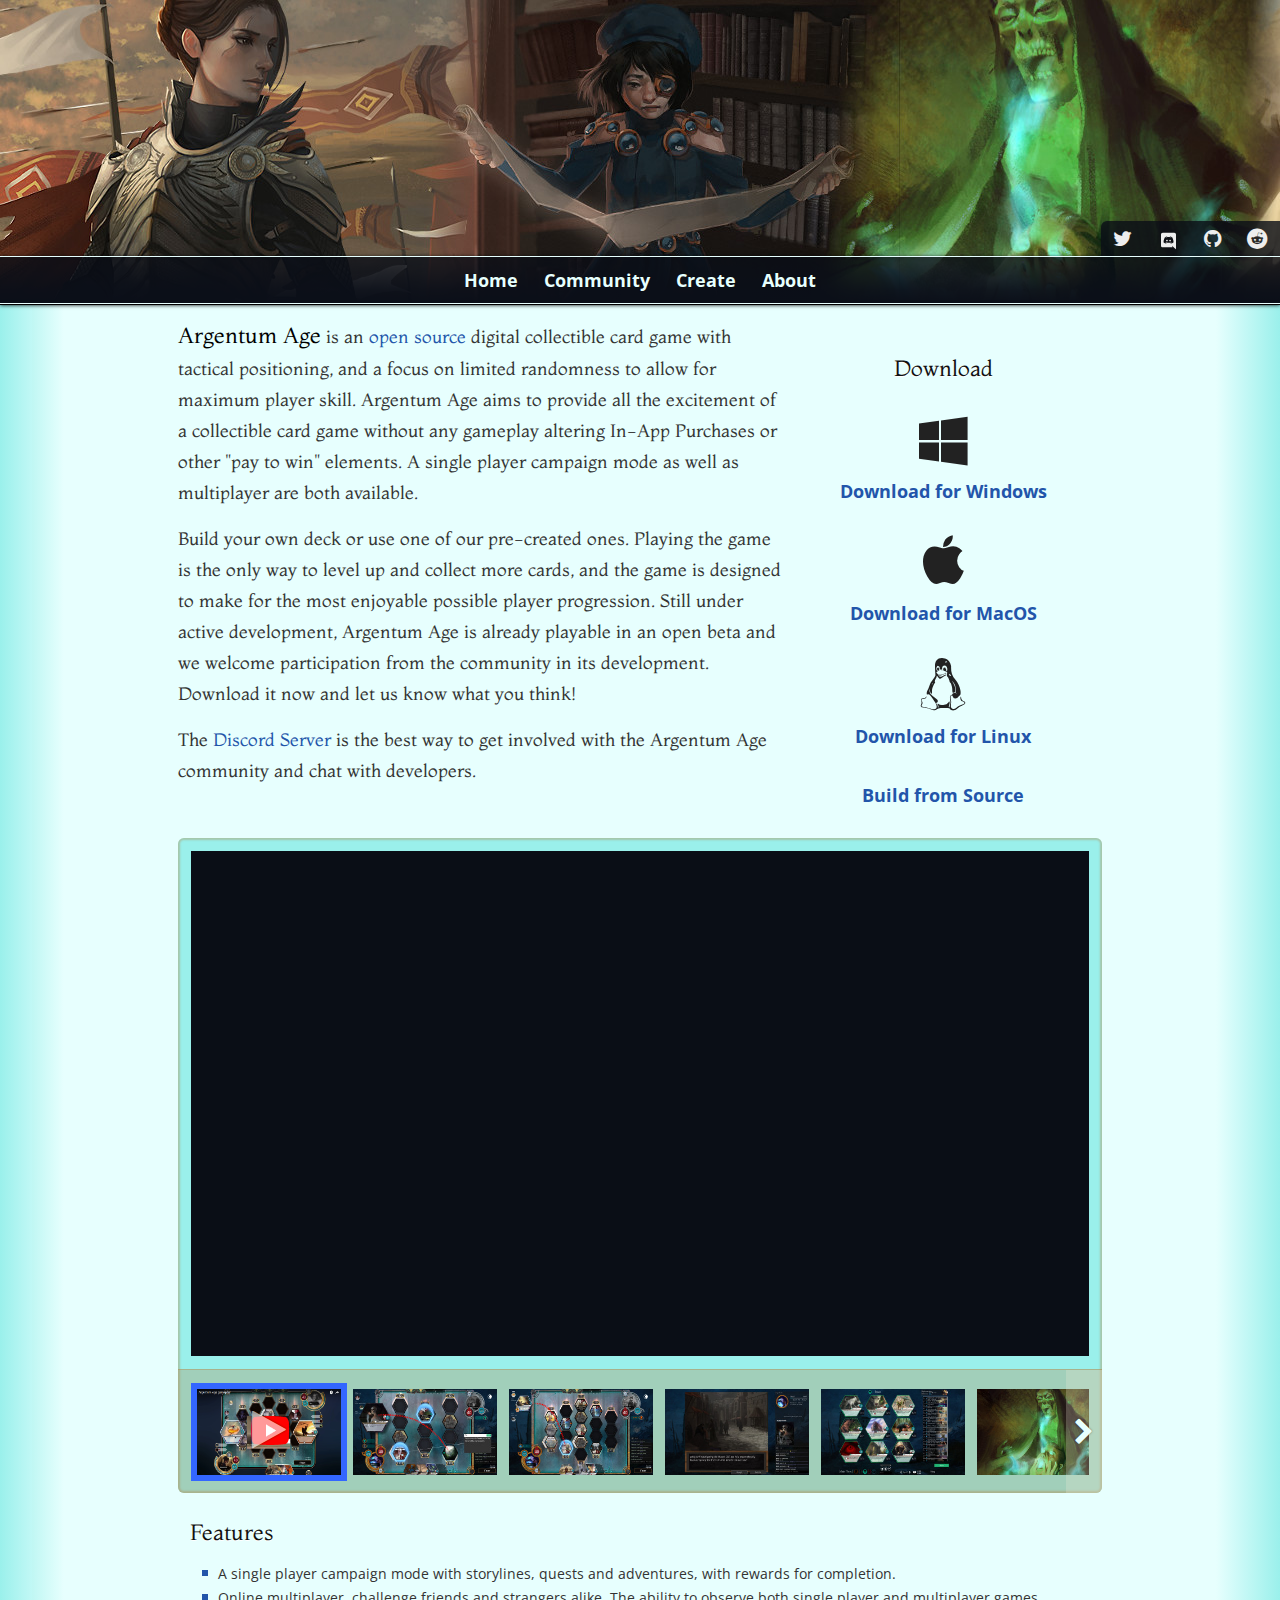
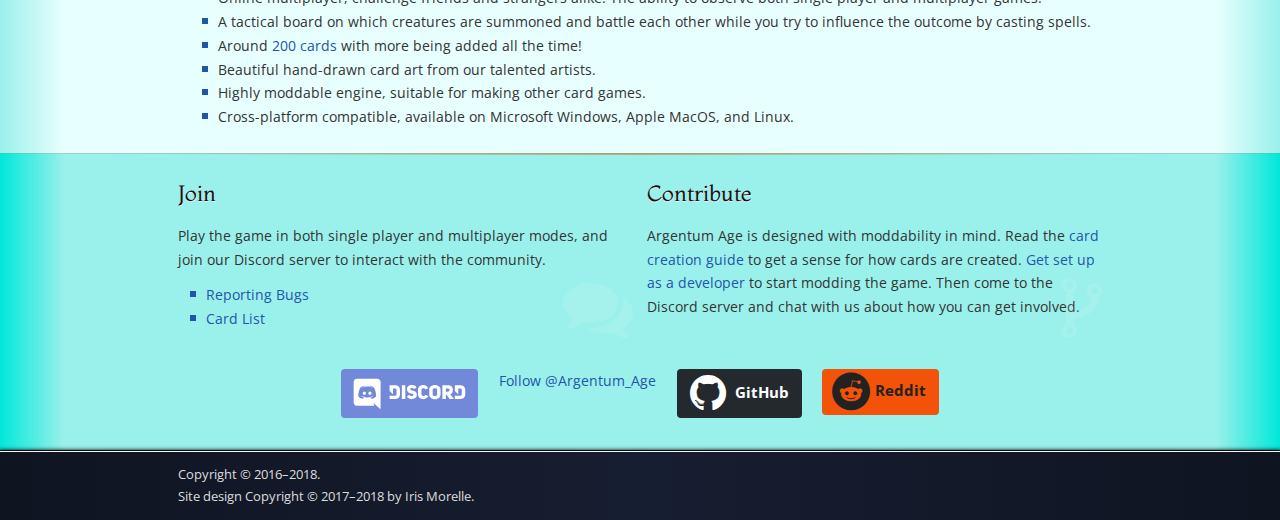
<file: index.html>
<!DOCTYPE html>

<html class="no-js homepage" lang="en">
<head>
	<meta charset="utf-8" />
	<meta name="viewport" content="width=device-width,initial-scale=1" />

	<link rel="stylesheet" href="https://fonts.googleapis.com/css?family=Montaga%7COpen+Sans:400,400i,700,700i" type="text/css" />
	<link rel="icon" type="image/png" href="favicon-32.png" sizes="32x32" />
	<link rel="icon" type="image/png" href="favicon-16.png" sizes="16x16" />
	<link rel="stylesheet" type="text/css" href="./aa.css" />

	<title>Argentum Age</title>

	<script src="jquery-3.2.1.min.js"></script>

	<script src="modernizr.js"></script>

	<!-- Google Analytics -->
	<script>
		var _gaq = _gaq || [];
		_gaq.push(['_setAccount', 'UA-64958804-1']);
		_gaq.push(['_trackPageview']);

		(function() {
			var ga = document.createElement('script'); ga.type = 'text/javascript'; ga.async = true;
			ga.src = ('https:' == document.location.protocol ? 'https://ssl' : 'http://www') + '.google-analytics.com/ga.js';
			var s = document.getElementsByTagName('script')[0]; s.parentNode.insertBefore(ga, s);
		})();
	</script>
</head>

<body>


<div id="main">

	<div id="homebg1">
		<div id="intro" role="banner">
			<a id="biglogo" href="/" aria-label="Argentum Age logo"><span aria-hidden="true"></span></a>

			<div id="nav">
				<ul id="navlinks">
					<li><a href="/">Home</a></li>
					<li><a href="community.html">Community</a></li>
					<li><a href="create.html">Create</a></li>
					<li><a href="about.html">About</a></li>
					<!-- <li><a href="devlog.html">Devlog</a></li> -->
				</ul>

				<ul id="sociallinks">
					<li><a class="twitter-button" href="https://twitter.com/Argentum_Age" title="Follow @Argentum_Age on Twitter"><i class="twitter-icon" aria-hidden="true"></i><span class="sr-label">Follow @Argentum_Age on Twitter</span></a></li>
					<li><a class="discord-button" href="https://discord.gg/0s6mSoZ1vJPlvcIw" title="Argentum Age Discord Server"><i class="discord-icon" aria-hidden="true"></i><span class="sr-label">Discord Server</span></a></li>
					<li><a class="github-button" href="https://github.com/davewx7/citadel" title="Argentum Age on GitHub"><i class="github-icon" aria-hidden="true"></i><span class="sr-label">GitHub Project</span></a></li>
					<li><a class="reddit-button" href="https://www.reddit.com/r/ArgentumAge/" title="Argentum Age Subreddit"><i class="reddit-icon" aria-hidden="true"></i><span class="sr-label">Argentum Age Subreddit</span></a></li>
				</ul>
			</div>

		</div>
	</div>

	<div id="homebg2">
		<div id="overview">
			<div class="centerbox">

				<div id="description">
					<p><cite class="stylizedbrand">Argentum Age</cite> is an <a href="https://opensource.org/faq#osd">open source</a> digital collectible card game with tactical positioning, and a focus on limited randomness to allow for maximum player skill. Argentum Age aims to provide all the excitement of a collectible card game without any gameplay altering In-App Purchases or other "pay to win" elements. A single player campaign mode as well as multiplayer are both available.</p>
					
					<p>Build your own deck or use one of our pre-created ones. Playing the game is the only way to level up and collect more cards, and the game is designed to make for the most enjoyable possible player progression.  Still under active development, Argentum Age is already playable in an open beta and we welcome participation from the community in its development. Download it now and let us know what you think!</p>

					<p>The <a href="https://discord.gg/0s6mSoZ1vJPlvcIw">Discord Server</a> is the best way to get involved with the Argentum Age community and chat with developers.</p>
				</div>

				<div id="download-recommended">
					
					<ul id="dlstable" class="downloads">
					<li><p><h2>Download</h2></p></li>
					
					<li class="windows"><a href="http://argentumage.com/files/ArgentumAge-setup.exe"><i class="downloadicon downloadicon-windows" aria-hidden="true"></i><span class="os">Download for Windows</span></a></li>
					
		<li class="apple">
					
		<a href="http://argentumage.com/files/ArgentumAge-OSX.zip">
		<i class="downloadicon downloadicon-apple" aria-hidden="true"></i>
		<span class="os">Download for MacOS</span></a></li>
		<li class="linux">
		<a href="http://argentumage.com/files/argentum-age.tar.bz2"><i class="downloadicon downloadicon-linux" aria-hidden="true"></i><span class="os">Download for Linux</span></a></li>
		<li class="source">
		<a href="https://github.com/davewx7/citadel/wiki/Building-from-Source"><span class="os">Build from Source</span></a></li>
		</ul>

				</div>

				<div id="showcase">
					<div id="showcase-current">
						<iframe id="showcase-object" width="854" height="480" src="https://www.youtube.com/embed/hXju4I_T33I" frameborder="0" allowfullscreen></iframe>
					</div>

					<script>(function(E){var N="<svg id='spinner'><circle cx='20' cy='20' r='18'/></svg>";var C=function(ac,k,ae,j,ad){this.type=ac;this.href=k;this.thumb=ae;this.alt=j===undefined?"":j;this.embed=ad===undefined?k:ad;if(this.type=="vyt"&&!k&&ad){this.href=this.embed.replace(/^https?:\/\/(www\.)?youtube\.com\/embed\//,"https://www.youtube.com/watch?v=")}this.makeListItem=function(){return"<li><a class='"+this.type+"' href='"+this.href+"'>"+(this.type=="vyt"?"<i aria-hidden='true'/>":"")+"<img src='"+this.thumb+"' alt='"+this.alt+"'/></a></li>"}};var O="screenshots/screen",h=".jpg",s="256",o=[{count:5}];var n=E("#showcase-object").attr("src");var c=[new C("vyt",null,"screenshots/trailer-thumb.png","Trailer",n)];for(var T=0;T<o.length;++T){var i=o[T];for(var U=1;U<=i.count;++U){var Y=O+"-"+U+"-"+s+h,D=O+"-"+U+h;c.push(new C("pic",D,Y))}}function F(j){return"<a class='screenshots-arrow' role='button' id='screenshots-"+j+"' href='#' title='Scroll "+j+"'><i aria-hidden='true'/></a>"}var H="";for(var U=0;U<c.length;++U){H+=c[U].makeListItem()}E("<div id='screenshots-strip'>"+F("left")+"<ul id='screenshots-scrollarea'>"+H+"</ul>"+F("right")+"</div>").appendTo("#showcase");var X=E("#screenshots-scrollarea");var I,Q,y=false,R=300,Z=50,S=854,p=480;var t=E("#showcase-current"),q,M,b,P;function d(ac){if(ac<0||ac>=c.length||ac==Q){return}var j=X.find("a")[ac],k=c[ac];switch(k.type){case"pic":if(k.type!==I){t.html("<div id='showcase-screenshot-container'><a title='Click to enlarge'><span id='showcase-screenshot-placeholder'/></a><div id='showcase-loading' aria-hidden='true' hidden><div>"+N+"</div></div></div>");q=t.find("#showcase-loading");P=t.find("a")}M=P.children();b=E("<img alt='"+k.alt+"'/>");b.prependTo(P);b.on("load",function(){y=true;q.hide();P.attr("href",k.href);M.fadeOut(R,function(){M.remove();M=b=null})});y=false;b.attr("src",k.embed);setTimeout(function(){if(!y){q.fadeIn(Z)}},100);break;case"vyt":curScreenshot=newScreenshot=null;if(k.type===I){t.find("iframe").attr("src",k.embed)}else{t.html("<div id='showcase-video-container'><iframe id='showcase-object' width='"+S+"' height='"+p+"' frameborder='0' src='"+k.embed+"' allowfullscreen/></div>")}break;default:curScreenshot=newScreenshot=null;t.html("<span>:(</span>")}X.find("a").not(j).removeClass("current");E(j).toggleClass("current");I=k.type;Q=ac}X.children().each(function(j){E(this).click(function(){d(j);return false})});d(0);var aa=E("#screenshots-strip"),B=E("#screenshots-left"),a=E("#screenshots-right");var m=-1,x=1,v=100,e=100,r=250,A,G;function g(){if(A!==undefined){A=clearInterval(A)}return false}function l(ac){var k=E(),ae=E(),ad=X.scrollLeft(),j=X[0].scrollWidth-X[0].clientWidth;if(ad<=0){k=k.add(B);if(G==m){g()}}else{ae=ae.add(B)}if(ad>=j){k=k.add(a);if(G==x){g()}}else{ae=ae.add(a)}if(k){k.fadeOut(ac)}if(ae){ae.fadeIn(ac)}}l(0);function J(j){X.animate({scrollLeft:X.scrollLeft()+v*j},{duration:80,complete:function(){l(r)}})}function f(j){G=j;J(j);A=setInterval(J,e,j);return false}B.add(a).click(function(){return false});B.mousedown(function(){return f(m)});a.mousedown(function(){return f(x)});B.add(a).mouseup(function(){return g()});B.add(a).mouseleave(function(){return g()});var z=aa.get(0),ab=[],K,u=0,w=20;function V(ac){K=false;for(var k=0;k<ac.changedTouches.length;++k){ab.push(ac.changedTouches[k])}u=ac.touches[0].pageX;setTimeout(function(){K=true},250)}function W(k){k.preventDefault();var ae=k.touches[0].pageX;var ac=u-ae;u=ae;var ad=X.scrollLeft();var j=X[0].scrollWidth-X[0].clientWidth;X.scrollLeft(ad+ac);l(r)}function L(j){if(j.touches.length&&j.touches[0]!==undefined&&j.touches[0].pageX!=u){j.preventDefault()}ab.length=0}z.addEventListener("touchstart",V,false);z.addEventListener("touchmove",W,false);z.addEventListener("touchend",L,false);z.addEventListener("touchcancel",L,false)}(jQuery));</script>
				</div>

				<noscript><a id="screenshots-more" href="https://wiki.wesnoth.org/Screenshots">Screenshots <b>&#8250;</b></a></noscript>

				<div id="features">
					<h2>Features</h2>

					<ul>
						<li>A single player campaign mode with storylines, quests and adventures, with rewards for completion.</li>
						<li>Online multiplayer, challenge friends and strangers alike. The ability to observe both single player and multiplayer games.</li>
						<li>A tactical board on which creatures are summoned and battle each other while you try to influence the outcome by casting spells.</li>
						<li>Around <a href="http://theargentlark.com/david/cards/all-cards.html">200 cards</a> with more being added all the time!</li>
						<li>Beautiful hand-drawn card art from our talented artists.</li>
						<li>Highly moddable engine, suitable for making other card games.</li>
						<li>Cross-platform compatible, available on Microsoft Windows, Apple MacOS, and Linux.</li>
					</ul>

				</div>

				<div class="reset"></div>
			</div> <!-- .centerbox -->
		</div> <!-- #overview -->
	</div> <!-- #homebg2 -->

	<div id="homebg4" class="topdivider2">

		<div class="centerbox topdivider flexfill">
			<div id="support">
				<h2>Join</h2><span id="bgsupport"></span>

				<p>Play the game in both single player and multiplayer modes, and join our Discord server to interact with the community.</p>

				<ul>
					<li><a href="https://github.com/davewx7/citadel/issues">Reporting Bugs</a></li>
					<li><a href="http://theargentlark.com/david/cards/all-cards.html">Card List</a></li>
				</ul>
			</div>

			<div id="contribute">
				<h2>Contribute</h2><span id="bgcontrib"></span>

				<p>Argentum Age is designed with moddability in mind. Read the <a href="https://github.com/davewx7/citadel/wiki/HowToCreateCards">card creation guide</a> to get a sense for how cards are created. <a href="https://github.com/davewx7/citadel/wiki/GettingStartedAsADeveloper">Get set up as a developer</a> to start modding the game. Then come to the Discord server and chat with us about how you can get involved.</p>

			</div>

			<div class="reset"></div>
		</div>

		<div id="social-trail">
			<div class="social-buttons-group">
				<a class="discord-bigbutton" href="https://discord.gg/0s6mSoZ1vJPlvcIw" title="Join our Discord server!"><span class="sr-label">Discord</span></a>
			</div>

			<div class="social-buttons-group">
				<div id="twitter-widget">
					<a href="https://twitter.com/Argentum_Age" class="twitter-follow-button" data-show-count="false">Follow @Argentum_Age</a><script async src="//platform.twitter.com/widgets.js" charset="utf-8"></script>
				</div>
			</div>

			<div class="social-buttons-group">
				<a class="github-bigbutton" href="https://github.com/davewx7/citadel" title="Check out Argentum Ages source code on GitHub!"><i class="github-icon"></i><span>GitHub</span></a>
			</div>

			<div class="social-buttons-group">
				<a class="reddit-bigbutton" href="https://www.reddit.com/r/ArgentumAge/" title="Discuss Argentum Age on Reddit"><i class="reddit-icon"></i><span>Reddit</span></a>
			</div>

			<div class="reset"></div>
		</div>
	</div>

</div>

<div id="footer-sep"></div>

<div id="footer"><div id="footer-content"><div>
	Copyright &copy; 2016&ndash;2018</a>.<br />
	Site design Copyright &copy; 2017&ndash;2018 by Iris Morelle.	
</div></div></div>

<script>(function(a){a('a[href*="#"]:not([href="#"])').click(function(){if(location.pathname.replace(/^\//,"")==this.pathname.replace(/^\//,"")&&location.hostname==this.hostname){var c=this.hash;var b=a(c);b=b.length?b:a("[name="+c.slice(1)+"]");if(b.length){a("html,body").animate({scrollTop:b.offset().top},{duration:500,complete:function(){window.location.href=c}});return false}}})}(jQuery));</script>
</body>
</html>
</file>
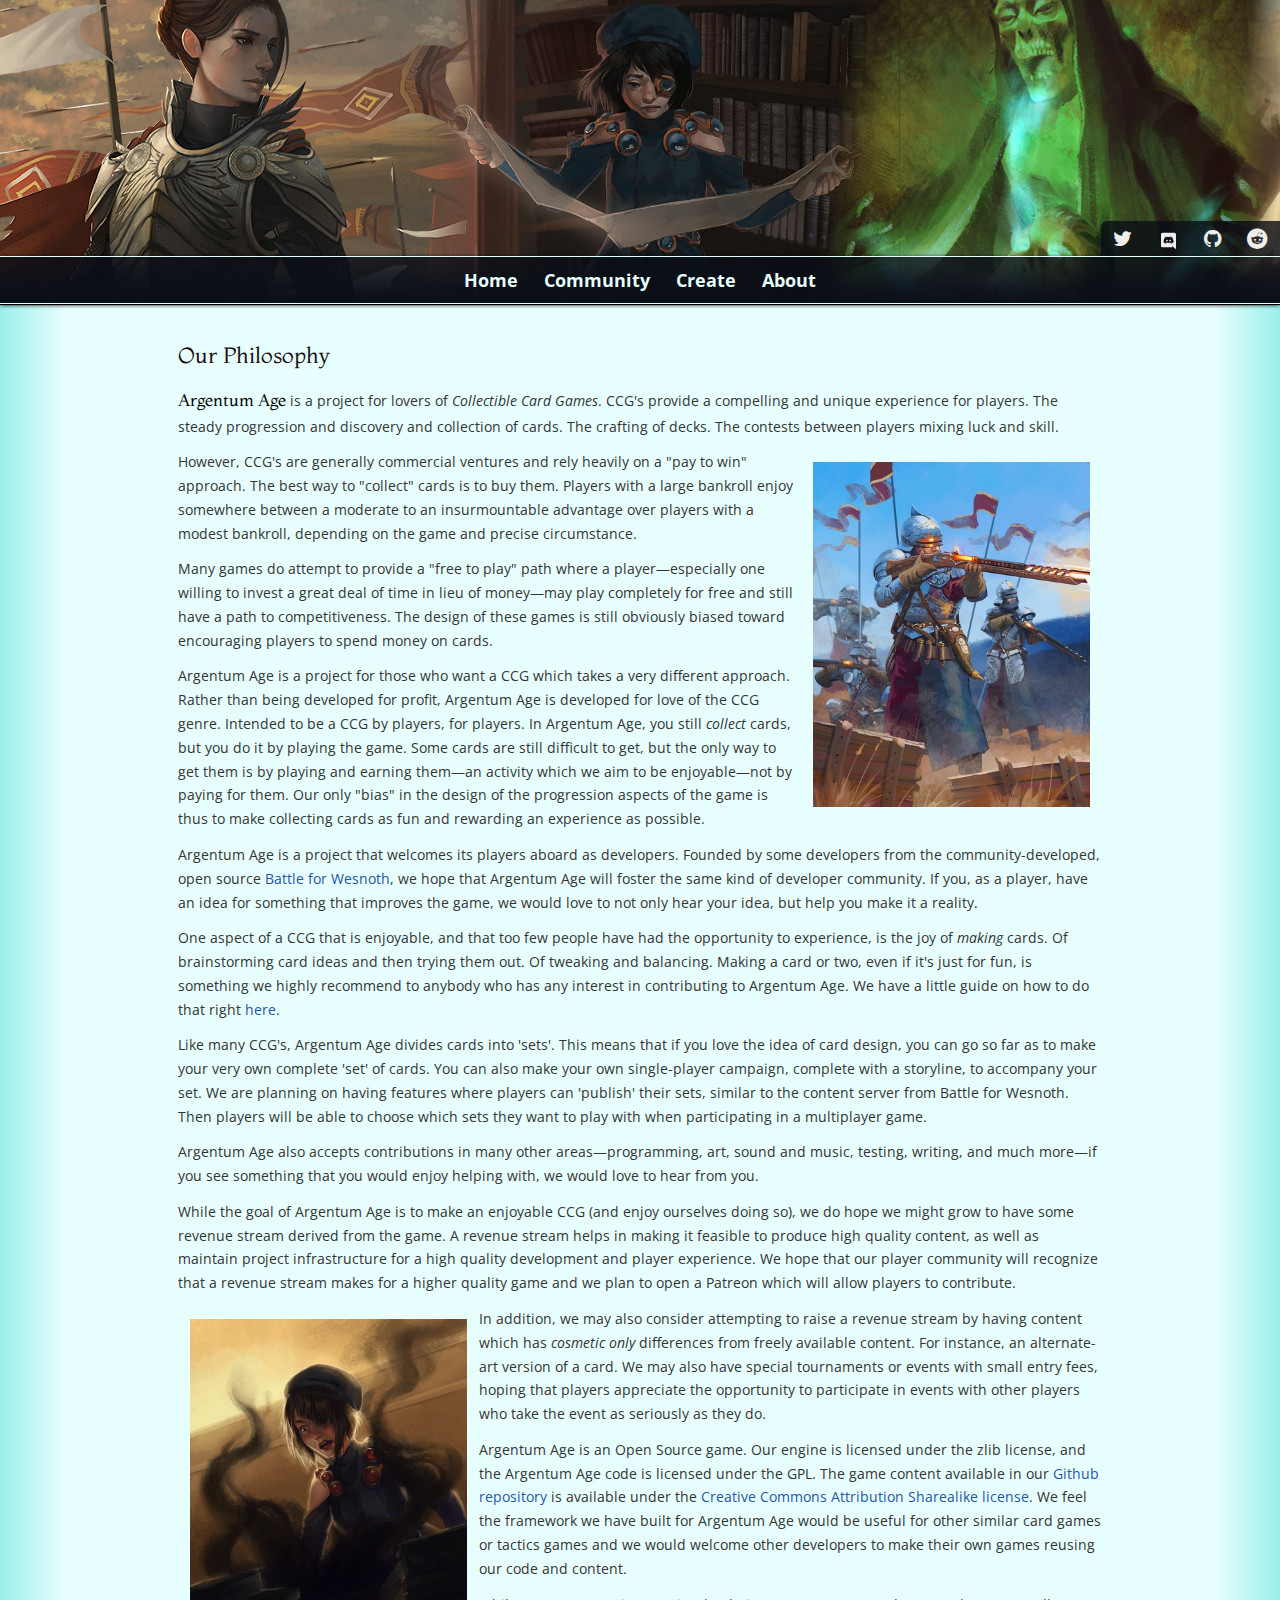
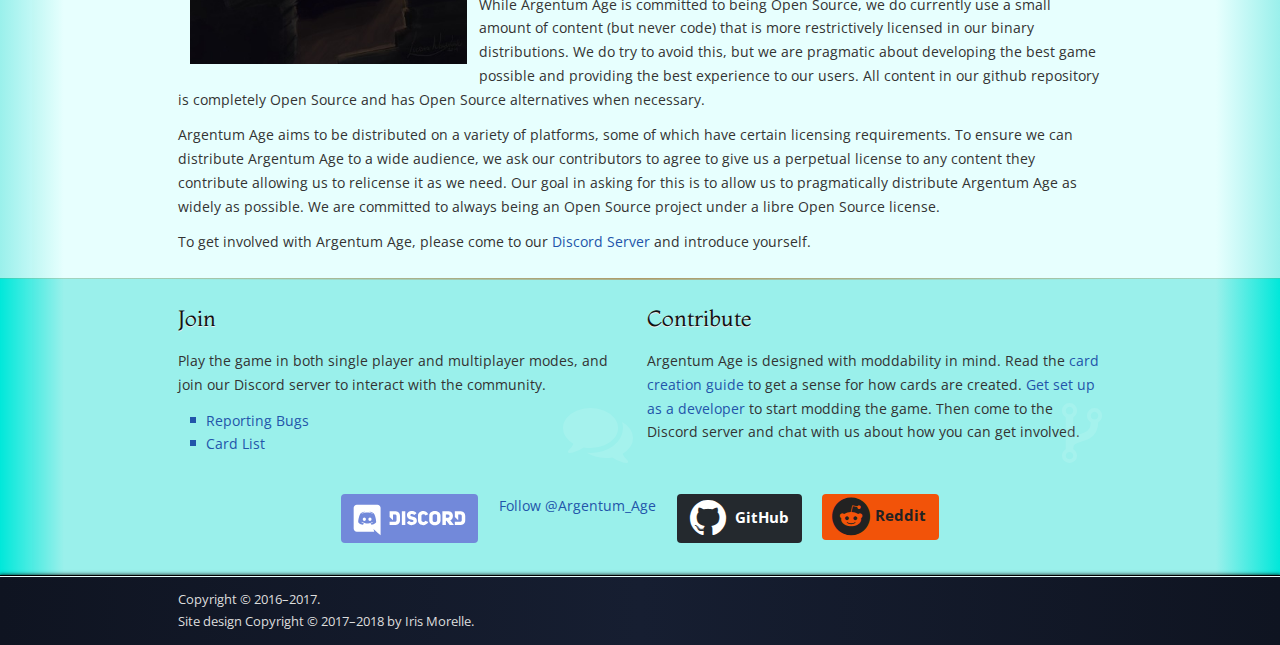
<file: about.html>
<!DOCTYPE html>

<html class="no-js homepage" lang="en">
<head>
	<meta charset="utf-8" />
	<meta name="viewport" content="width=device-width,initial-scale=1" />

	<link rel="stylesheet" href="https://fonts.googleapis.com/css?family=Montaga%7COpen+Sans:400,400i,700,700i" type="text/css" />
	<link rel="icon" type="image/png" href="favicon-32.png" sizes="32x32" />
	<link rel="icon" type="image/png" href="favicon-16.png" sizes="16x16" />
	<link rel="stylesheet" type="text/css" href="/aa.css" />

	<title>Argentum Age</title>

	<script src="/jquery-3.2.1.min.js"></script>

	<script src="/modernizr.js"></script>

	<!-- Google Analytics -->
	<script>
		var _gaq = _gaq || [];
		_gaq.push(['_setAccount', 'UA-64958804-1']);
		_gaq.push(['_trackPageview']);

		(function() {
			var ga = document.createElement('script'); ga.type = 'text/javascript'; ga.async = true;
			ga.src = ('https:' == document.location.protocol ? 'https://ssl' : 'http://www') + '.google-analytics.com/ga.js';
			var s = document.getElementsByTagName('script')[0]; s.parentNode.insertBefore(ga, s);
		})();
	</script>
</head>

<body>


<div id="main">

	<div id="homebg1">
		<div id="intro" role="banner">
			<a id="biglogo" href="/" aria-label="Argentum Age logo"><span aria-hidden="true"></span></a>

			<div id="nav">
				<ul id="navlinks">
					<li><a href="/">Home</a></li>
					<li><a href="community.html">Community</a></li>
					<li><a href="create.html">Create</a></li>
					<li><a href="about.html">About</a></li>
					<!-- <li><a href="devlog.html">Devlog</a></li> -->
				</ul>

				<ul id="sociallinks">
					<li><a class="twitter-button" href="https://twitter.com/Argentum_Age" title="Follow @Argentum_Age on Twitter"><i class="twitter-icon" aria-hidden="true"></i><span class="sr-label">Follow @Argentum_Age on Twitter</span></a></li>
					<li><a class="discord-button" href="https://discord.gg/0s6mSoZ1vJPlvcIw" title="Argentum Age Discord Server"><i class="discord-icon" aria-hidden="true"></i><span class="sr-label">Discord Server</span></a></li>
					<li><a class="github-button" href="https://github.com/davewx7/citadel" title="Argentum Age on GitHub"><i class="github-icon" aria-hidden="true"></i><span class="sr-label">GitHub Project</span></a></li>
					<li><a class="reddit-button" href="https://www.reddit.com/r/ArgentumAge/" title="Argentum Age Subreddit"><i class="reddit-icon" aria-hidden="true"></i><span class="sr-label">Argentum Age Subreddit</span></a></li>
				</ul>
			</div>

		</div>
	</div>

	<div id="homebg2">
		<div id="overview">
			
			<div class="centerbox">
			<section>

			<h2>Our Philosophy</h2>

			<p><cite class="stylizedbrand">Argentum Age</cite> is a project for lovers of <em>Collectible Card Games</em>. CCG's provide a compelling and unique experience for players. The steady progression and discovery and collection of cards. The crafting of decks. The contests between players mixing luck and skill.</p>


			<div class="rightwrappedimage">
				<img width="400" src="img/thunderer.jpg"/>
			</div>
			<p>
			However, CCG's are generally commercial ventures and rely heavily on a "pay to win" approach. The best way to "collect" cards is to buy them. Players with a large bankroll enjoy somewhere between a moderate to an insurmountable advantage over players with a modest bankroll, depending on the game and precise circumstance.

			</p>

			<p>Many games do attempt to provide a "free to play" path where a player&mdash;especially one willing to invest a great deal of time in lieu of money&mdash;may play completely for free and still have a path to competitiveness. The design of these games is still obviously biased toward encouraging players to spend money on cards.</p>

			<p>Argentum Age is a project for those who want a CCG which takes a very different approach. Rather than being developed for profit, Argentum Age is developed for love of the CCG genre. Intended to be a CCG by players, for players. In Argentum Age, you still <em>collect</em> cards, but you do it by playing the game. Some cards are still difficult to get, but the only way to get them is by playing and earning them&mdash;an activity which we aim to be enjoyable&mdash;not by paying for them. Our only "bias" in the design of the progression aspects of the game is thus to make collecting cards as fun and rewarding an experience as possible.</p>

			<p>Argentum Age is a project that welcomes its players aboard as developers. Founded by some developers from the community-developed, open source <a href="http://www.wesnoth.org">Battle for Wesnoth</a>, we hope that Argentum Age will foster the same kind of developer community. If you, as a player, have an idea for something that improves the game, we would love to not only hear your idea, but help you make it a reality.</p>

			<p>One aspect of a CCG that is enjoyable, and that too few people have had the opportunity to experience, is the joy of <em>making</em> cards. Of brainstorming card ideas and then trying them out. Of tweaking and balancing. Making a card or two, even if it's just for fun, is something we highly recommend to anybody who has any interest in contributing to Argentum Age. We have a little guide on how to do that right <a href="https://github.com/davewx7/citadel/wiki/HowToCreateCards">here</a>.</p>

			<p>Like many CCG's, Argentum Age divides cards into 'sets'. This means that if you love the idea of card design, you can go so far as to make your very own complete 'set' of cards. You can also make your own single-player campaign, complete with a storyline, to accompany your set. We are planning on having features where players can 'publish' their sets, similar to the content server from Battle for Wesnoth. Then players will be able to choose which sets they want to play with when participating in a multiplayer game.</p>

			<p>Argentum Age also accepts contributions in many other areas&mdash;programming, art, sound and music, testing, writing, and much more&mdash;if you see something that you would enjoy helping with, we would love to hear from you.</p>

			<p>While the goal of Argentum Age is to make an enjoyable CCG (and enjoy ourselves doing so), we do hope we might grow to have some revenue stream derived from the game. A revenue stream helps in making it feasible to produce high quality content, as well as maintain project infrastructure for a high quality development and player experience. We hope that our player community will recognize that a revenue stream makes for a higher quality game and we plan to open a Patreon which will allow players to contribute.</p>

			<div class="leftwrappedimage">
				<img width="400" src="img/endless-studies.jpg"/>
			</div>

			<p>In addition, we may also consider attempting to raise a revenue stream by having content which has <em>cosmetic only</em> differences from freely available content. For instance, an alternate-art version of a card. We may also have special tournaments or events with small entry fees, hoping that players appreciate the opportunity to participate in events with other players who take the event as seriously as they do.</p>

			<p>Argentum Age is an Open Source game. Our engine is licensed under the zlib license, and the Argentum Age code is licensed under the GPL. The game content available in our <a href="https://github.com/davewx7/citadel/">Github repository</a> is available under the <a href="https://creativecommons.org/licenses/by-sa/4.0/">Creative Commons Attribution Sharealike license</a>. We feel the framework we have built for Argentum Age would be useful for other similar card games or tactics games and we would welcome other developers to make their own games reusing our code and content.</p>

			<p>While Argentum Age is committed to being Open Source, we do currently use a small amount of content (but never code) that is more restrictively licensed in our binary distributions. We do try to avoid this, but we are pragmatic about developing the best game possible and providing the best experience to our users. All content in our github repository is completely Open Source and has Open Source alternatives when necessary.</p>
			
			<p>Argentum Age aims to be distributed on a variety of platforms, some of which have certain licensing requirements. To ensure we can distribute Argentum Age to a wide audience, we ask our contributors to agree to give us a perpetual license to any content they contribute allowing us to relicense it as we need. Our goal in asking for this is to allow us to pragmatically distribute Argentum Age as widely as possible. We are committed to always being an Open Source project under a libre Open Source license.</p>

			<p>To get involved with Argentum Age, please come to our <a href="https://discord.gg/0s6mSoZ1vJPlvcIw">Discord Server</a> and introduce yourself.</p>
			</section>


			</div> <!-- .centerbox -->
		</div> <!-- #overview -->
	</div> <!-- #homebg2 -->

	<div id="homebg4" class="topdivider2">

		<div class="centerbox topdivider flexfill">
			<div id="support">
				<h2>Join</h2><span id="bgsupport"></span>

				<p>Play the game in both single player and multiplayer modes, and join our Discord server to interact with the community.</p>

				<ul>
					<li><a href="https://github.com/davewx7/citadel/issues">Reporting Bugs</a></li>
					<li><a href="http://theargentlark.com/david/cards/all-cards.html">Card List</a></li>
				</ul>
			</div>

			<div id="contribute">
				<h2>Contribute</h2><span id="bgcontrib"></span>

				<p>Argentum Age is designed with moddability in mind. Read the <a href="https://github.com/davewx7/citadel/wiki/HowToCreateCards">card creation guide</a> to get a sense for how cards are created. <a href="https://github.com/davewx7/citadel/wiki/GettingStartedAsADeveloper">Get set up as a developer</a> to start modding the game. Then come to the Discord server and chat with us about how you can get involved.</p>

			</div>

			<div class="reset"></div>
		</div>

		<div id="social-trail">
			<div class="social-buttons-group">
				<a class="discord-bigbutton" href="https://discord.gg/0s6mSoZ1vJPlvcIw" title="Join our Discord server!"><span class="sr-label">Discord</span></a>
			</div>

			<div class="social-buttons-group">
				<div id="twitter-widget">
					<a href="https://twitter.com/Argentum_Age" class="twitter-follow-button" data-show-count="false">Follow @Argentum_Age</a><script async src="//platform.twitter.com/widgets.js" charset="utf-8"></script>
				</div>
			</div>

			<div class="social-buttons-group">
				<a class="github-bigbutton" href="https://github.com/davewx7/citadel" title="Check out Argentum Ages source code on GitHub!"><i class="github-icon"></i><span>GitHub</span></a>
			</div>

			<div class="social-buttons-group">
				<a class="reddit-bigbutton" href="https://www.reddit.com/r/ArgentumAge/" title="Discuss Argentum Age on Reddit"><i class="reddit-icon"></i><span>Reddit</span></a>
			</div>

			<div class="reset"></div>
		</div>
	</div>

</div>

<div id="footer-sep"></div>

<div id="footer"><div id="footer-content"><div>
	Copyright &copy; 2016&ndash;2017</a>.<br />
	Site design Copyright &copy; 2017&ndash;2018 by Iris Morelle.
</div></div></div>

<script>(function(a){a('a[href*="#"]:not([href="#"])').click(function(){if(location.pathname.replace(/^\//,"")==this.pathname.replace(/^\//,"")&&location.hostname==this.hostname){var c=this.hash;var b=a(c);b=b.length?b:a("[name="+c.slice(1)+"]");if(b.length){a("html,body").animate({scrollTop:b.offset().top},{duration:500,complete:function(){window.location.href=c}});return false}}})}(jQuery));</script>
</body>
</html>
</file>
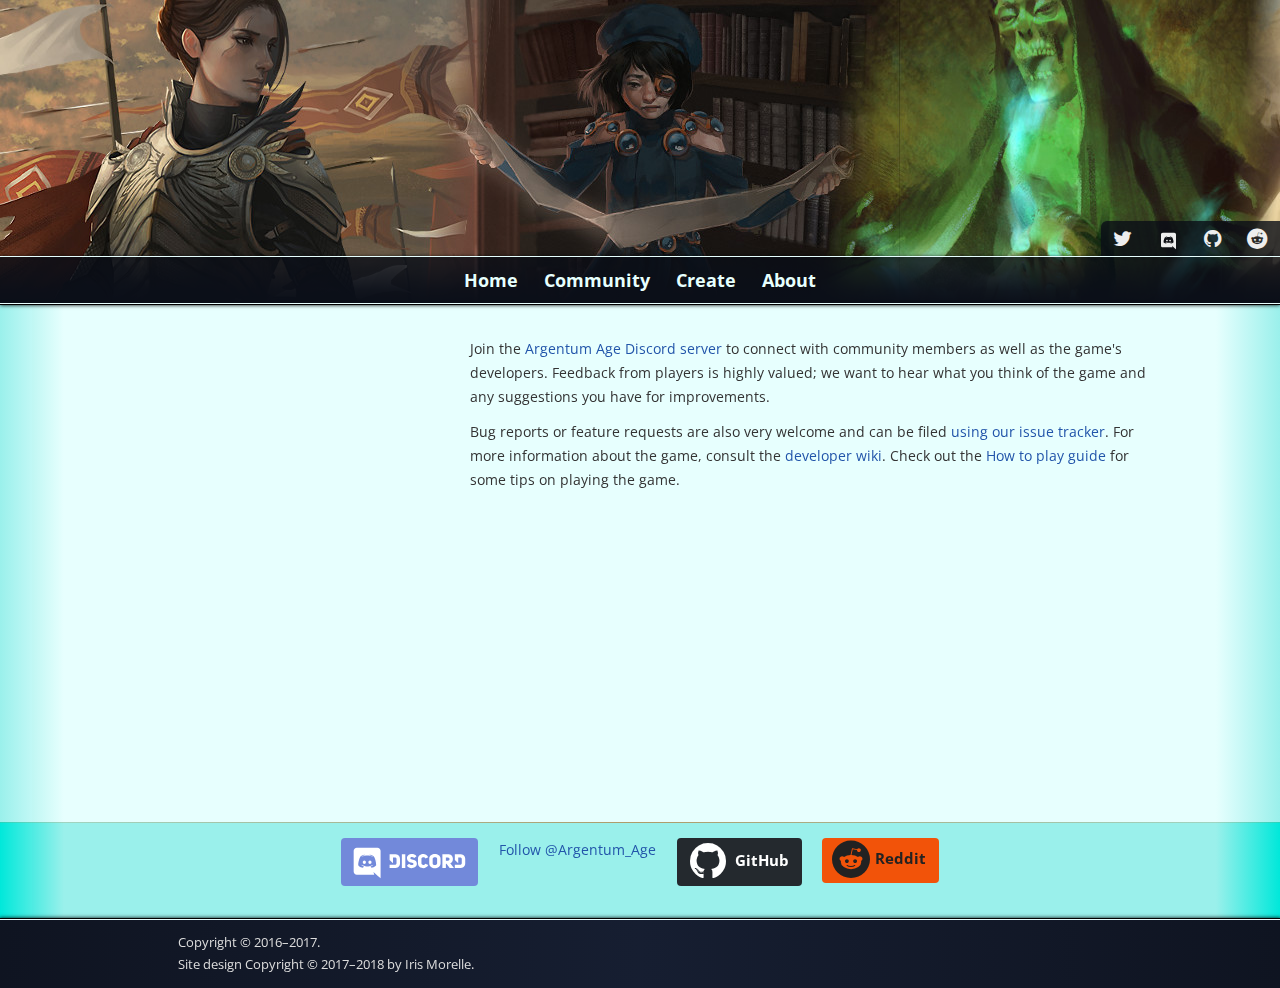
<file: community.html>
<!DOCTYPE html>

<html class="no-js homepage" lang="en">
<head>
	<meta charset="utf-8" />
	<meta name="viewport" content="width=device-width,initial-scale=1" />

	<link rel="stylesheet" href="https://fonts.googleapis.com/css?family=Montaga%7COpen+Sans:400,400i,700,700i" type="text/css" />
	<link rel="icon" type="image/png" href="favicon-32.png" sizes="32x32" />
	<link rel="icon" type="image/png" href="favicon-16.png" sizes="16x16" />
	<link rel="stylesheet" type="text/css" href="./aa.css" />

	<title>Argentum Age</title>

	<script src="jquery-3.2.1.min.js"></script>

	<script src="modernizr.js"></script>

	<!-- Google Analytics -->
	<script>
		var _gaq = _gaq || [];
		_gaq.push(['_setAccount', 'UA-64958804-1']);
		_gaq.push(['_trackPageview']);

		(function() {
			var ga = document.createElement('script'); ga.type = 'text/javascript'; ga.async = true;
			ga.src = ('https:' == document.location.protocol ? 'https://ssl' : 'http://www') + '.google-analytics.com/ga.js';
			var s = document.getElementsByTagName('script')[0]; s.parentNode.insertBefore(ga, s);
		})();
	</script>

	<script type="text/javascript">
		(function() {

			/**  @param {string[]} player_names_list - A list with
			 * names of Argentum Age players, e.g. `['Alice', 'Bob'...]`.
			 *   @return {string} - A pretty string representation of
			 * `player_names_list`, e.g. `Alice and Bob are connected...`.
			 */
			function as_pretty_string(player_names_list) {

				var first, i, last, player_names_list_len,
						returning;
//				debugger

				if ('object' !== typeof player_names_list ||
						!(player_names_list instanceof Array)) {
					throw new TypeError('unexpected input data type');
				}

				player_names_list_len = player_names_list.length;

				if (0 === player_names_list_len) {

					return 'Nobody is connected to the Argent Lark now.';
				}

				if (1 === player_names_list_len) {

					return player_names_list[0] + ' is connected to the Argent Lark now.';
				}

				first = true;
				returning = '';
				for (i = 0; i < player_names_list_len; i++) {
					if (first) {
						first = false;
					} else {
						last = i + 1 === player_names_list_len;
						if (last) {
							returning += ' and ';
						} else {
							returning += ', ';
						}
					}
					returning += player_names_list[i];
				}
				returning += ' are connected to the Argent Lark now.';
				return returning;
			}

			var PROTO = 'http';

			var DOMAIN =
				'theargentlark.com';
//				'localhost';

			var PORT = 23456;

			var argent_lark_req = $.ajax({
				url: PROTO + '://' + DOMAIN + ':' +
						PORT.toString() +
						'/tbs_monitor',
				method: 'GET',
			});

			argent_lark_req.done(function (json_response) {

				var logged_in_user_set, player_names,
						player_names_list,
						player_names_as_pretty_string,
						span_text;
//				debugger
//				console.log(json_response);

				if (undefined !== json_response.logged_in_user_set) {
					logged_in_user_set = json_response.logged_in_user_set;
					if ('object' === typeof logged_in_user_set) {
						player_names_list = Object.keys(logged_in_user_set);
						player_names_as_pretty_string =
								as_pretty_string(player_names_list);
						span_text = player_names_as_pretty_string;
						$('#connected_players').text(span_text);
					}
				}
			});

			argent_lark_req.fail(function (jqXHR, textStatus) {

				var debug;
				debug = false;
				if (debug) {
					$('#connected_players').text('failing!' + textStatus);
				}
			});
		})();
	</script>
</head>

<body>


<div id="main">

	<div id="homebg1">
		<div id="intro" role="banner">
			<a id="biglogo" href="/" aria-label="Argentum Age logo"><span aria-hidden="true"></span></a>

			<div id="nav">
				<ul id="navlinks">
					<li><a href="/">Home</a></li>
					<li><a href="community.html">Community</a></li>
					<li><a href="create.html">Create</a></li>
					<li><a href="about.html">About</a></li>					
					<!-- <li><a href="devlog.html">Devlog</a></li> -->
				</ul>

				<ul id="sociallinks">
					<li><a class="twitter-button" href="https://twitter.com/Argentum_Age" title="Follow @Argentum_Age on Twitter"><i class="twitter-icon" aria-hidden="true"></i><span class="sr-label">Follow @Argentum_Age on Twitter</span></a></li>
					<li><a class="discord-button" href="https://discord.gg/0s6mSoZ1vJPlvcIw" title="Argentum Age Discord Server"><i class="discord-icon" aria-hidden="true"></i><span class="sr-label">Discord Server</span></a></li>
					<li><a class="github-button" href="https://github.com/davewx7/citadel" title="Argentum Age on GitHub"><i class="github-icon" aria-hidden="true"></i><span class="sr-label">GitHub Project</span></a></li>
					<li><a class="reddit-button" href="https://www.reddit.com/r/ArgentumAge/" title="Argentum Age Subreddit"><i class="reddit-icon" aria-hidden="true"></i><span class="sr-label">Argentum Age Subreddit</span></a></li>
				</ul>
			</div>

		</div>
	</div>

	<div id="communitymain">

		<div id="communitydiscord">
			<iframe src="https://discordapp.com/widget?id=156241487938584577&theme=dark" width="350" height="500" allowtransparency="true" frameborder="0"></iframe>

		</div>
		<div id="communitydesc">
		<p>
		Join the <a href="https://discord.gg/0s6mSoZ1vJPlvcIw">Argentum Age Discord server</a> to connect with community members as well as the game's developers. Feedback from players is highly valued; we want to hear what you think of the game and any suggestions you have for improvements.
		</p>

		<p>
		Bug reports or feature requests are also very welcome and can be filed <a href="https://github.com/davewx7/citadel/issues">using our issue tracker</a>. For more information about the game, consult the <a href="https://github.com/davewx7/citadel/wiki">developer wiki</a>. Check out the <a href="https://github.com/davewx7/citadel/wiki/A-Guide-on-How-to-Play">How to play guide</a> for some tips on playing the game.
		</p>

		<p>
			<span id="connected_players"></span>
		</p>

		</div>

	</div>

	<div id="homebg4" class="topdivider2">

		<div id="social-trail">
			<div class="social-buttons-group">
				<a class="discord-bigbutton" href="https://discord.gg/0s6mSoZ1vJPlvcIw" title="Join our Discord server!"><span class="sr-label">Discord</span></a>
			</div>

			<div class="social-buttons-group">
				<div id="twitter-widget">
					<a href="https://twitter.com/Argentum_Age" class="twitter-follow-button" data-show-count="false">Follow @Argentum_Age</a><script async src="//platform.twitter.com/widgets.js" charset="utf-8"></script>
				</div>
			</div>

			<div class="social-buttons-group">
				<a class="github-bigbutton" href="https://github.com/davewx7/citadel" title="Check out Argentum Ages source code on GitHub!"><i class="github-icon"></i><span>GitHub</span></a>
			</div>

			<div class="social-buttons-group">
				<a class="reddit-bigbutton" href="https://www.reddit.com/r/ArgentumAge/" title="Discuss Argentum Age on Reddit"><i class="reddit-icon"></i><span>Reddit</span></a>
			</div>

			<div class="reset"></div>
		</div>
	</div>

</div>

<div id="footer-sep"></div>

<div id="footer"><div id="footer-content"><div>
	Copyright &copy; 2016&ndash;2017</a>.<br />
	Site design Copyright &copy; 2017&ndash;2018 by Iris Morelle.	
</div></div></div>

<script>(function(a){a('a[href*="#"]:not([href="#"])').click(function(){if(location.pathname.replace(/^\//,"")==this.pathname.replace(/^\//,"")&&location.hostname==this.hostname){var c=this.hash;var b=a(c);b=b.length?b:a("[name="+c.slice(1)+"]");if(b.length){a("html,body").animate({scrollTop:b.offset().top},{duration:500,complete:function(){window.location.href=c}});return false}}})}(jQuery));</script>
</body>
</html>
</file>
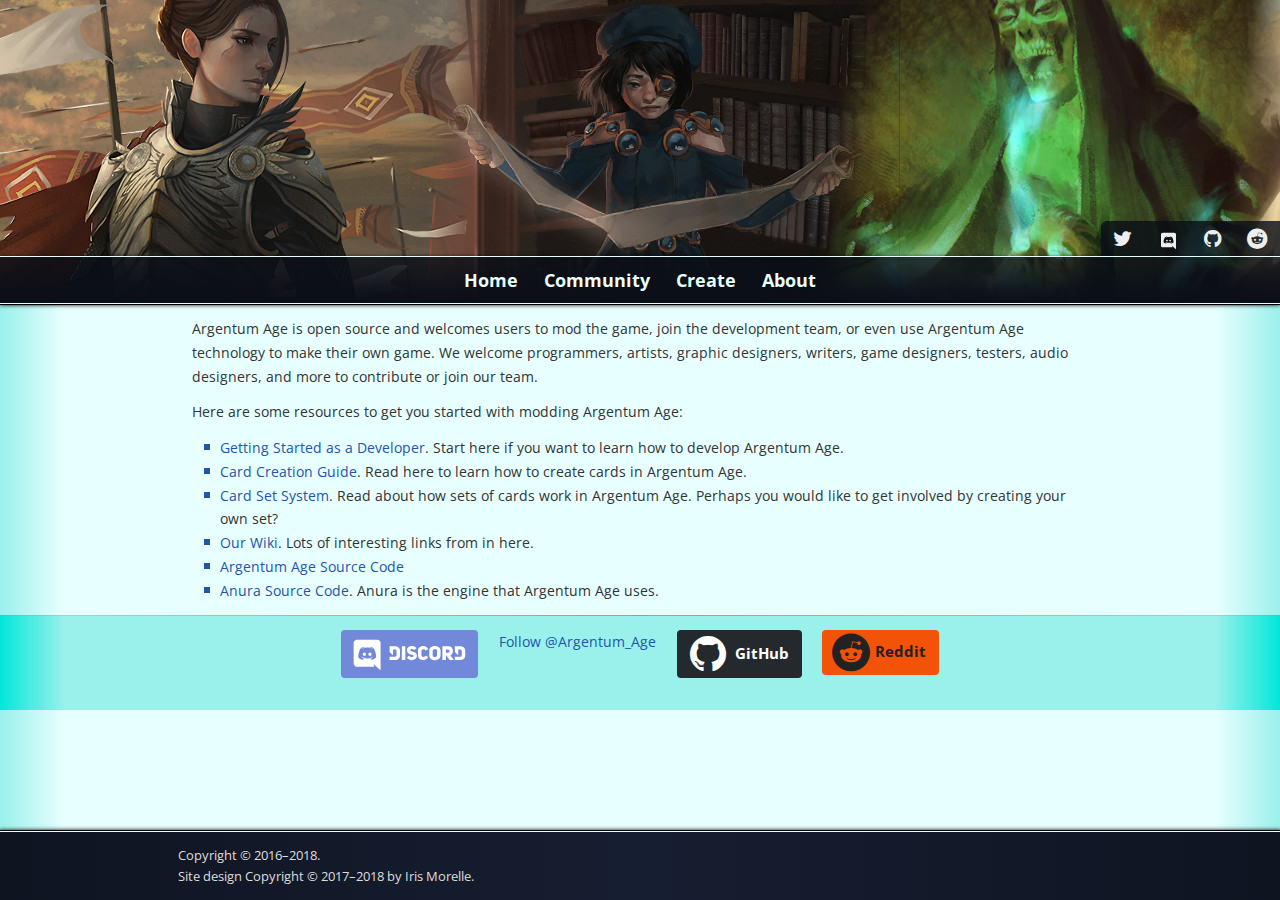
<file: create.html>
<!DOCTYPE html>

<html class="no-js homepage" lang="en">
<head>
	<meta charset="utf-8" />
	<meta name="viewport" content="width=device-width,initial-scale=1" />

	<link rel="stylesheet" href="https://fonts.googleapis.com/css?family=Montaga%7COpen+Sans:400,400i,700,700i" type="text/css" />
	<link rel="icon" type="image/png" href="favicon-32.png" sizes="32x32" />
	<link rel="icon" type="image/png" href="favicon-16.png" sizes="16x16" />
	<link rel="stylesheet" type="text/css" href="./aa.css" />

	<title>Argentum Age</title>

	<script src="jquery-3.2.1.min.js"></script>

	<script src="modernizr.js"></script>

	<!-- Google Analytics -->
	<script>
		var _gaq = _gaq || [];
		_gaq.push(['_setAccount', 'UA-64958804-1']);
		_gaq.push(['_trackPageview']);

		(function() {
			var ga = document.createElement('script'); ga.type = 'text/javascript'; ga.async = true;
			ga.src = ('https:' == document.location.protocol ? 'https://ssl' : 'http://www') + '.google-analytics.com/ga.js';
			var s = document.getElementsByTagName('script')[0]; s.parentNode.insertBefore(ga, s);
		})();
	</script>
</head>

<body>


<div id="main">

	<div id="homebg1">
		<div id="intro" role="banner">
			<a id="biglogo" href="/" aria-label="Argentum Age logo"><span aria-hidden="true"></span></a>

			<div id="nav">
				<ul id="navlinks">
					<li><a href="/">Home</a></li>
					<li><a href="community.html">Community</a></li>
					<li><a href="create.html">Create</a></li>
					<li><a href="about.html">About</a></li>
					<!-- <li><a href="devlog.html">Devlog</a></li> -->
				</ul>

				<ul id="sociallinks">
					<li><a class="twitter-button" href="https://twitter.com/Argentum_Age" title="Follow @Argentum_Age on Twitter"><i class="twitter-icon" aria-hidden="true"></i><span class="sr-label">Follow @Argentum_Age on Twitter</span></a></li>
					<li><a class="discord-button" href="https://discord.gg/0s6mSoZ1vJPlvcIw" title="Argentum Age Discord Server"><i class="discord-icon" aria-hidden="true"></i><span class="sr-label">Discord Server</span></a></li>
					<li><a class="github-button" href="https://github.com/davewx7/citadel" title="Argentum Age on GitHub"><i class="github-icon" aria-hidden="true"></i><span class="sr-label">GitHub Project</span></a></li>
					<li><a class="reddit-button" href="https://www.reddit.com/r/ArgentumAge/" title="Argentum Age Subreddit"><i class="reddit-icon" aria-hidden="true"></i><span class="sr-label">Argentum Age Subreddit</span></a></li>
				</ul>
			</div>

		</div>
	</div>

	<div id="createmain">
		<p>Argentum Age is open source and welcomes users to mod the game, join the development team, or even use Argentum Age technology to make their own game. We welcome programmers, artists, graphic designers, writers, game designers, testers, audio designers, and more to contribute or join our team.</p>

		<p>Here are some resources to get you started with modding Argentum Age:</p>

		<p>
			<ul>
				<li><a href="https://github.com/davewx7/citadel/wiki/GettingStartedAsADeveloper">Getting Started as a Developer</a>. Start here if you want to learn how to develop Argentum Age.</li>
				<li><a href="https://github.com/davewx7/citadel/wiki/HowToCreateCards">Card Creation Guide</a>. Read here to learn how to create cards in Argentum Age.</li>
				<li><a href="https://github.com/davewx7/citadel/wiki/A-brief-explanation-of-the-set-system">Card Set System</a>. Read about how sets of cards work in Argentum Age. Perhaps you would like to get involved by creating your own set?</li>
				<li><a href="https://github.com/davewx7/citadel/wiki">Our Wiki</a>. Lots of interesting links from in here.</li>
				<li><a href="https://github.com/davewx7/citadel">Argentum Age Source Code</a></li>
				<li><a href="https://github.com/anura-engine/anura">Anura Source Code</a>. Anura is the engine that Argentum Age uses.</li>
			</ul>
		</p>

	</div>

	<div id="homebg4" class="topdivider2">

		<div id="social-trail">
			<div class="social-buttons-group">
				<a class="discord-bigbutton" href="https://discord.gg/0s6mSoZ1vJPlvcIw" title="Join our Discord server!"><span class="sr-label">Discord</span></a>
			</div>

			<div class="social-buttons-group">
				<div id="twitter-widget">
					<a href="https://twitter.com/Argentum_Age" class="twitter-follow-button" data-show-count="false">Follow @Argentum_Age</a><script async src="//platform.twitter.com/widgets.js" charset="utf-8"></script>
				</div>
			</div>

			<div class="social-buttons-group">
				<a class="github-bigbutton" href="https://github.com/davewx7/citadel" title="Check out Argentum Ages source code on GitHub!"><i class="github-icon"></i><span>GitHub</span></a>
			</div>

			<div class="social-buttons-group">
				<a class="reddit-bigbutton" href="https://www.reddit.com/r/ArgentumAge/" title="Discuss Argentum Age on Reddit"><i class="reddit-icon"></i><span>Reddit</span></a>
			</div>

			<div class="reset"></div>
		</div>
	</div>

</div>

<div id="footer-sep"></div>

<div id="footer"><div id="footer-content"><div>
	Copyright &copy; 2016&ndash;2018</a>.<br />
	Site design Copyright &copy; 2017&ndash;2018 by Iris Morelle.	
</div></div></div>

<script>(function(a){a('a[href*="#"]:not([href="#"])').click(function(){if(location.pathname.replace(/^\//,"")==this.pathname.replace(/^\//,"")&&location.hostname==this.hostname){var c=this.hash;var b=a(c);b=b.length?b:a("[name="+c.slice(1)+"]");if(b.length){a("html,body").animate({scrollTop:b.offset().top},{duration:500,complete:function(){window.location.href=c}});return false}}})}(jQuery));</script>
</body>
</html>
</file>
